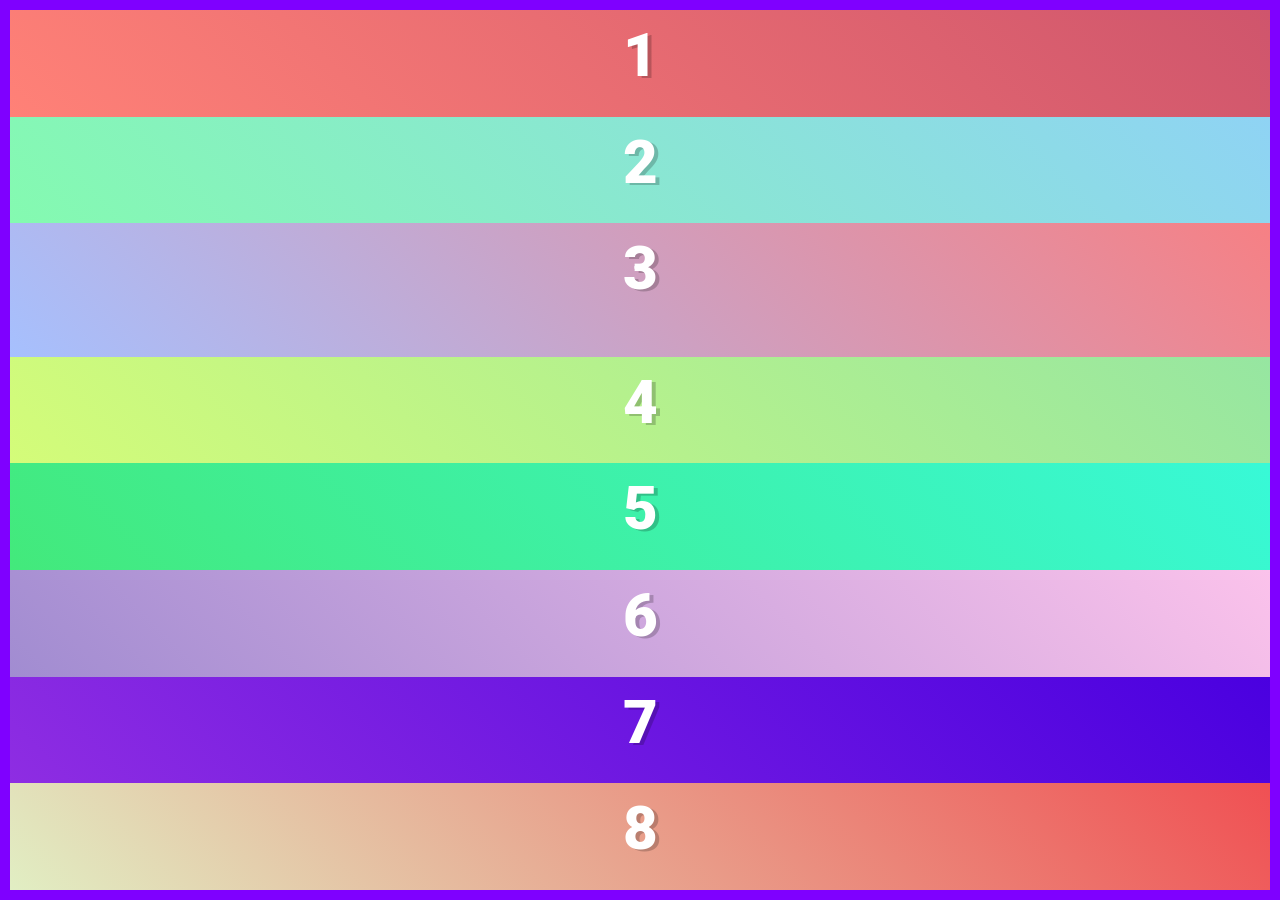
<file: index.html>
<!DOCTYPE html>
<html lang="en">
  <head>
    <meta charset="utf-8" />
    <title>CSS Flexbox</title>
    <link rel="preconnect" href="https://fonts.gstatic.com" />
    <link
      href="https://fonts.googleapis.com/css2?family=Roboto&display=swap"
      rel="stylesheet"
    />
    <link rel="stylesheet" href="styles.css" />
  </head>
  <body>
    <div class="flex-container">
      <div class="flex-item item-1">1</div>
      <div class="flex-item item-2">2</div>
      <div class="flex-item item-3">3</div>
      <div class="flex-item item-4">4</div>
      <div class="flex-item item-5">5</div>
      <div class="flex-item item-6">6</div>
      <div class="flex-item item-7">7</div>
      <div class="flex-item item-8">8</div>
    </div>
  </body>
</html>
</file>
<file: styles.css>
/* Base styles */
* {
  margin: 0;
  padding: 0;
  box-sizing: border-box;
}

.flex-container {
  border: 10px solid #7f00ff;
}

.flex-item {
  padding: 10px;
  font: 900 60px "Roboto", sans-serif;
  color: #fff;
  text-align: center;
  text-shadow: 4px 2px 0 rgba(0, 0, 0, 0.2);
}

.item-1 {
  background-image: linear-gradient(45deg, #ff8177, #cf556c);
}

.item-2 {
  background: linear-gradient(45deg, #84fab0, #8fd3f4);
}

.item-3 {
  background: linear-gradient(45deg, #a6c0fe, #f68084);
}

.item-4 {
  background: linear-gradient(45deg, #d4fc79, #96e6a1);
}

.item-5 {
  background: linear-gradient(45deg, #43e97b, #38f9d7);
}

.item-6 {
  background: linear-gradient(45deg, #a18cd1, #fbc2eb);
}

.item-7 {
  background: linear-gradient(45deg, #8e2de2, #4a00e0);
}

.item-8 {
  background: linear-gradient(45deg, #e1eec3, #f05053);
}

/* Custom styles */
.flex-container {
  display: flex;
  flex-wrap: wrap;
  flex-direction: column;
  height: 100vh;
}

.flex-item {
  flex-grow: 1;
  flex-basis: 100px;
}

.item-3 {
  flex-grow: 5;
}
</file>
